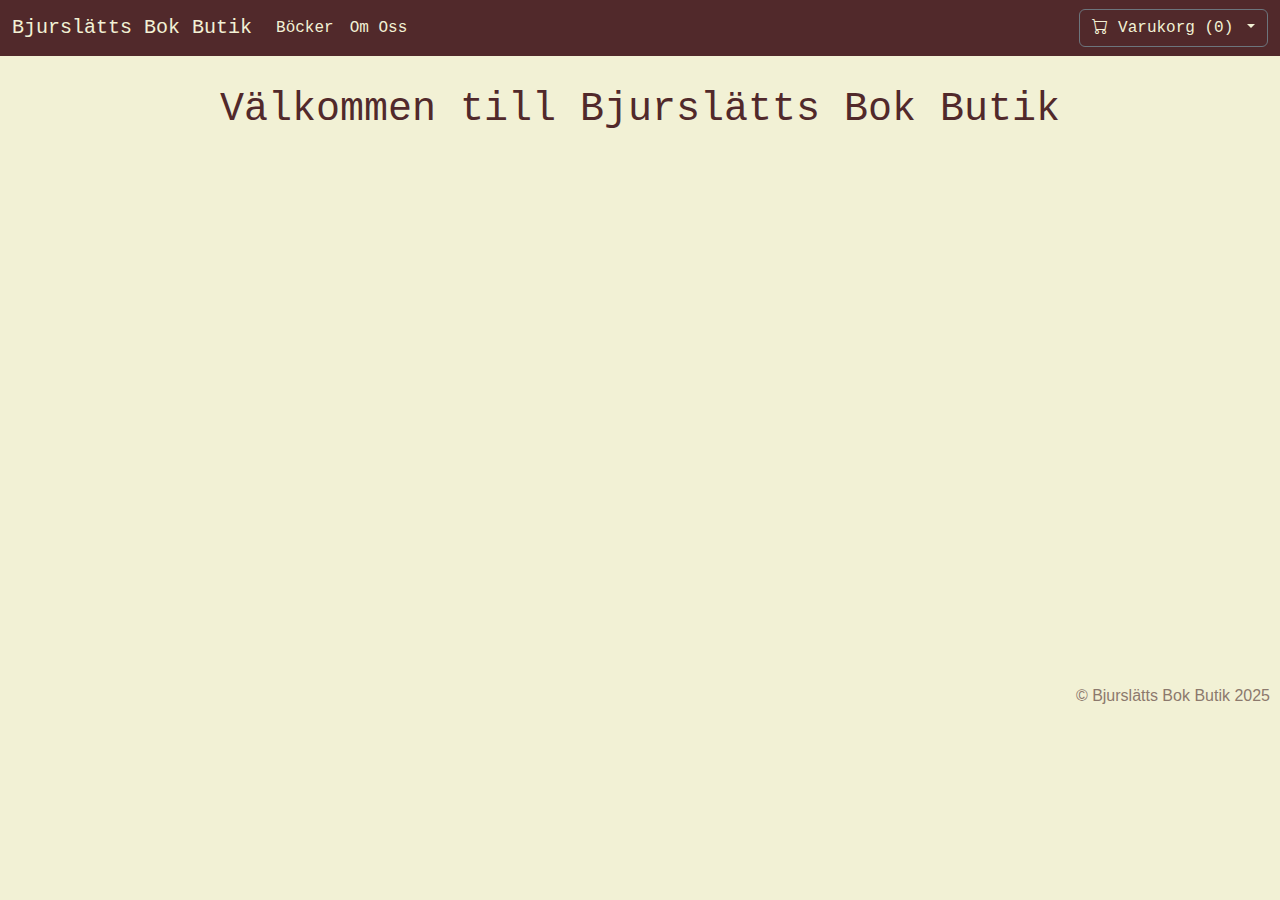
<file: index.html>
<!DOCTYPE html>
<html lang="sv">
<head>
    <meta charset="UTF-8">
    <meta name="viewport" content="width=device-width, initial-scale=1.0">
    <link href="https://cdn.jsdelivr.net/npm/bootstrap@5.3.0/dist/css/bootstrap.min.css" rel="stylesheet">
    <link href="https://cdn.jsdelivr.net/npm/bootstrap-icons/font/bootstrap-icons.css" rel="stylesheet">
    <script src="https://cdn.jsdelivr.net/npm/bootstrap@5.3.0/dist/js/bootstrap.bundle.min.js" defer></script>

    <link href="https://modigida.github.io/BookStore/css/Style.css" rel="stylesheet">
    <link href="https://modigida.github.io/BookStore/css/Footer.css" rel="stylesheet">
    <link href="https://modigida.github.io/BookStore/css/Navbar.css" rel="stylesheet">

    <title>Bjurslätts Bok Butik</title>
</head>

<body>
    <a href="#main-content" class="visually-hidden">Hoppa till huvudinnehåll</a>

    <div id="navbar-placeholder"></div>
    
    <section class="hero-text">
        <h1>Välkommen till Bjurslätts Bok Butik</h2>
    </section>

    <header>
        <div class="hero"></div>
    </header>
    
    <div id="footer-placeholder"></div>

    <script src="https://modigida.github.io/BookStore/js/NavBarScript.js" defer></script>
    <script src="https://modigida.github.io/BookStore/js/Footer.js" defer></script>
    <script src="https://modigida.github.io/BookStore/js/Books.js" defer></script>
</body>
</html>
</file>
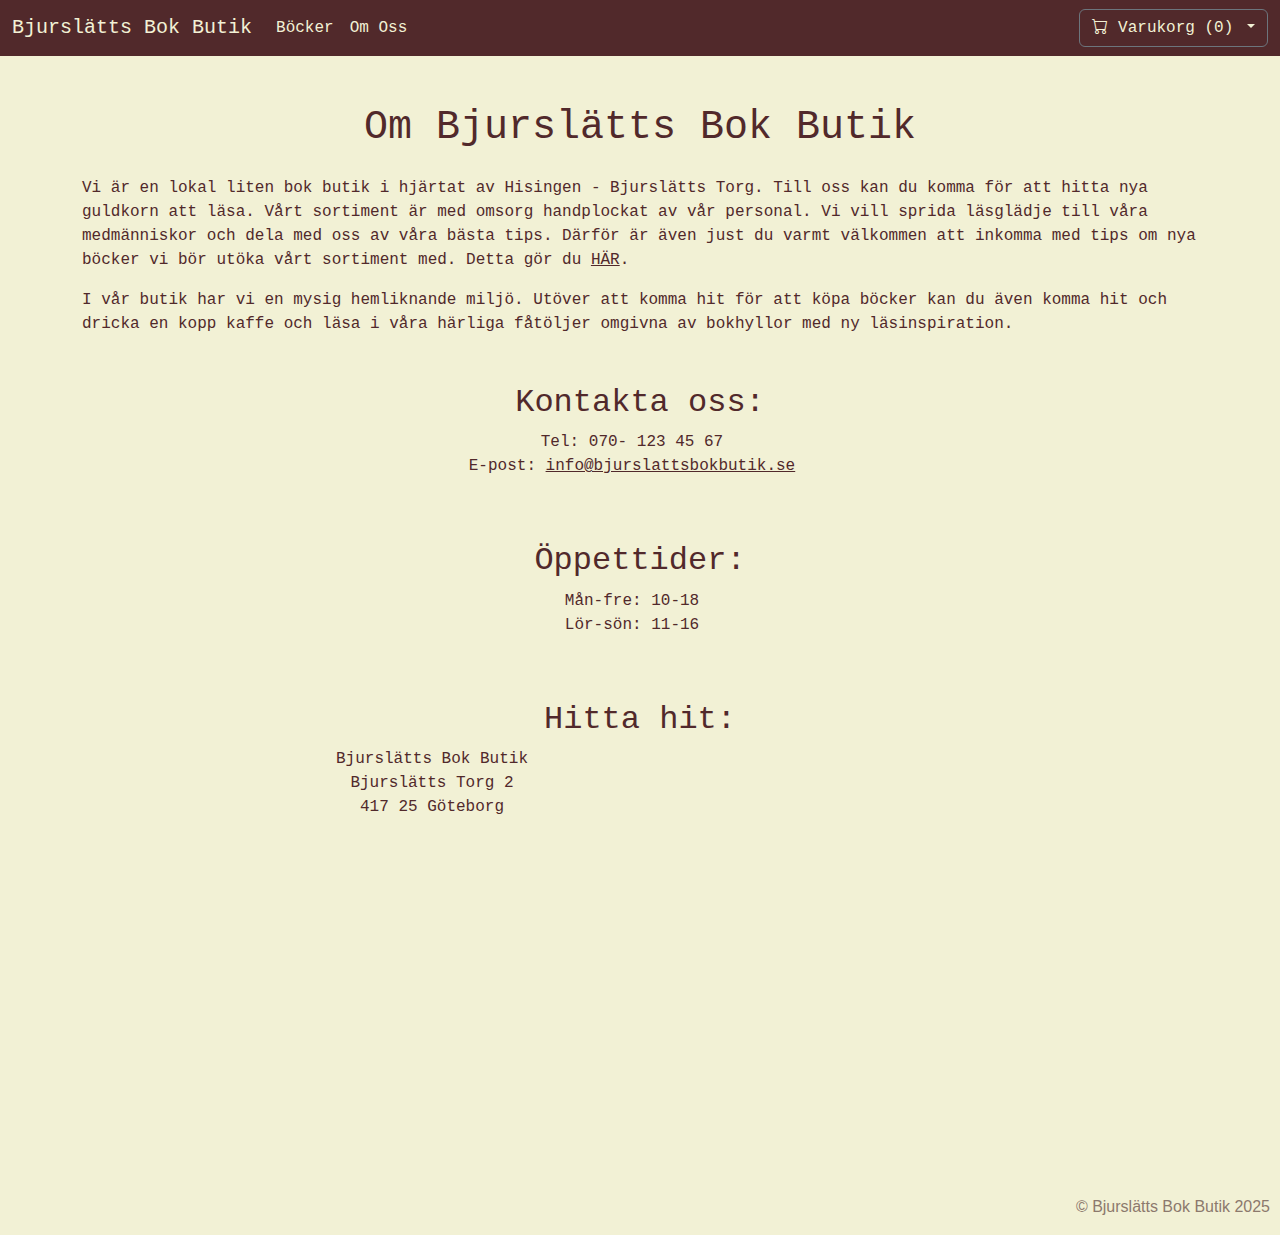
<file: About.html>
<!DOCTYPE html>
<html lang="sv">

<head>
    <meta charset="UTF-8">
    <meta name="viewport" content="width=device-width, initial-scale=1.0">
    <link href="https://cdn.jsdelivr.net/npm/bootstrap-icons/font/bootstrap-icons.css" rel="stylesheet">
    <link href="https://cdn.jsdelivr.net/npm/bootstrap@5.3.0/dist/css/bootstrap.min.css" rel="stylesheet">
    <script src="https://cdn.jsdelivr.net/npm/bootstrap@5.3.0/dist/js/bootstrap.bundle.min.js"></script>

    <link href="Style.css" rel="stylesheet">
    <link href="Footer.css" rel="stylesheet">
    <link href="Navbar.css" rel="stylesheet">

    <title>Om Oss</title>
</head>

<body>
    <div id="navbar-placeholder"></div>

    <div class="container text-center my-5">
        <h1 class="mb-4">Om Bjurslätts Bok Butik</h1>
        <p class="text-start">
            Vi är en lokal liten bok butik i hjärtat av Hisingen - Bjurslätts Torg. Till oss kan du komma
            för att hitta nya guldkorn att läsa. Vårt sortiment är med omsorg handplockat av vår personal.
            Vi vill sprida läsglädje till våra medmänniskor och dela med oss av våra bästa tips. Därför är
            även just du varmt välkommen att inkomma med tips om nya böcker vi bör utöka vårt sortiment med.
            Detta gör du <a href="#" data-bs-toggle="modal" data-bs-target="#tipsModal">HÄR</a>.
        </p>
        <p class="text-start">
            I vår butik har vi en mysig hemliknande miljö. Utöver att komma hit för att köpa böcker kan du
            även komma hit och dricka en kopp kaffe och läsa i våra härliga fåtöljer omgivna av bokhyllor med
            ny läsinspiration.
        </p>

        <main class="container my-5">
            <h2 class="mt-5">Kontakta oss:</h2>
            <div class="d-flex align-items-start justify-content-center">
                <p class="me-3">
                    Tel: 070- 123 45 67 <br />
                    E-post: <a href="mailto:info@bjurslattsbokbutik.se">info@bjurslattsbokbutik.se</a>
                </p>
            </div>
        </main>

        <main class="container my-5">
            <h2 class="mt-5">Öppettider:</h2>
            <div class="d-flex align-items-start justify-content-center">
                <p class="me-3">
                    Mån-fre: 10-18 <br />
                    Lör-sön: 11-16
                </p>
            </div>
        </main>

        <main class="container my-5">
            <h2>Hitta hit:</h2>
            <div class="d-flex align-items-start justify-content-center">
                <address class="me-3">
                    Bjurslätts Bok Butik <br />
                    Bjurslätts Torg 2 <br />
                    417 25 Göteborg
                </address>

                <div class="map-container">
                    <iframe id="map-iframe" src="" style="border:0; display: none;" allowfullscreen
                        referrerpolicy="no-referrer-when-downgrade" sandbox="allow-scripts allow-same-origin"
                        title="Google Maps - Bjurslätts Torg, Göteborg">
                    </iframe>

                </div>
            </div>
        </main>
    </div>

    <div class="modal fade" id="tipsModal" tabindex="-1" aria-labelledby="tipsModalLabel" aria-hidden="true">
        <div class="modal-dialog">
            <div class="modal-content modal-tips-content">
                <div class="modal-header">
                    <h5 class="modal-title" id="tipsModalLabel">Tipsa om en bok</h5>
                    <button type="button" class="btn-close" data-bs-dismiss="modal" aria-label="Close"></button>
                </div>
                <div class="modal-body">
                    <form id="tipsForm">
                        <div class="mb-3">
                            <label for="bookTitle" class="form-label">Bokens titel</label>
                            <input type="text" class="form-control" id="bookTitle" placeholder="Skriv bokens titel">
                        </div>
                        <div class="mb-3">
                            <label for="bookAuthor" class="form-label">Författare (valfritt)</label>
                            <input type="text" class="form-control" id="bookAuthor"
                                placeholder="Skriv författarens namn">
                        </div>
                        <div class="mb-3">
                            <label for="yourEmail" class="form-label">Din e-post (valfritt)</label>
                            <input type="email" class="form-control" id="yourEmail" placeholder="Ange din e-post">
                        </div>
                        <button type="submit" class="btn btn-primary">Skicka tips</button>
                    </form>
                </div>
            </div>
        </div>
    </div>

    <div id="footer-placeholder"></div>

    <script src="NavBarScript.js"></script>
    <script src="TipsFormScript.js"></script>
    <script src="Map.js"></script>
    <script src="Footer.js"></script>
</body>

</html>
</file>
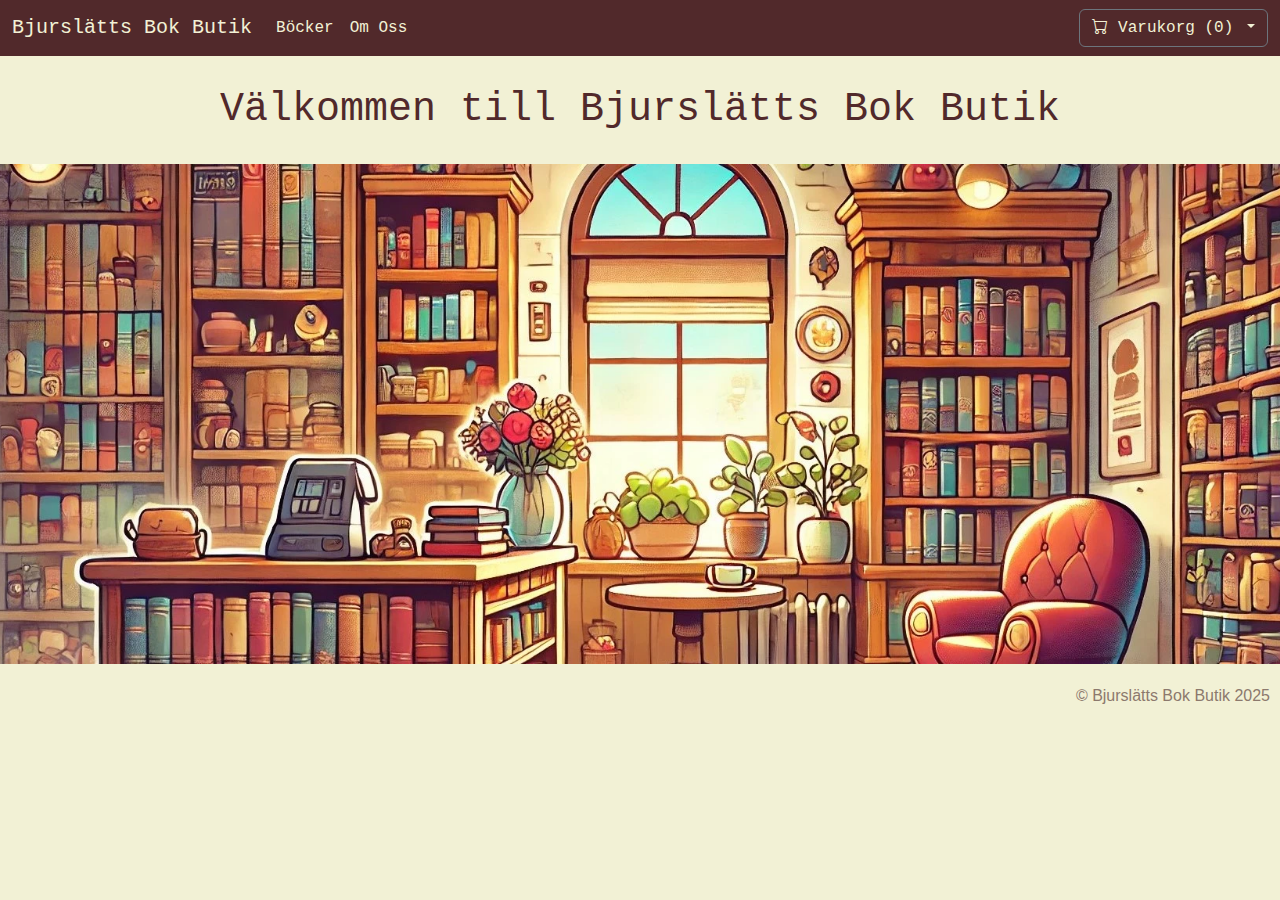
<file: temp.html>
<!DOCTYPE html>
<html lang="sv">
<head>
    <meta charset="UTF-8">
    <meta name="viewport" content="width=device-width, initial-scale=1.0">
    <link href="https://cdn.jsdelivr.net/npm/bootstrap@5.3.0/dist/css/bootstrap.min.css" rel="stylesheet">
    <link href="https://cdn.jsdelivr.net/npm/bootstrap-icons/font/bootstrap-icons.css" rel="stylesheet">
    <script src="https://cdn.jsdelivr.net/npm/bootstrap@5.3.0/dist/js/bootstrap.bundle.min.js" defer></script>

    <link href="Style.css" rel="stylesheet">
    <link href="Footer.css" rel="stylesheet">
    <link href="Navbar.css" rel="stylesheet">

    <title>Bjurslätts Bok Butik</title>
</head>

<body>
    <a href="#main-content" class="visually-hidden">Hoppa till huvudinnehåll</a>

    <div id="navbar-placeholder"></div>
    
    <section class="hero-text">
        <h1>Välkommen till Bjurslätts Bok Butik</h2>
    </section>

    <header>
        <div class="hero"></div>
    </header>
    
    <div id="footer-placeholder"></div>

    <script src="NavBarScript.js" defer></script>
    <script src="Footer.js" defer></script>
    <script src="Books.js" defer></script>
</body>
</html>
</file>
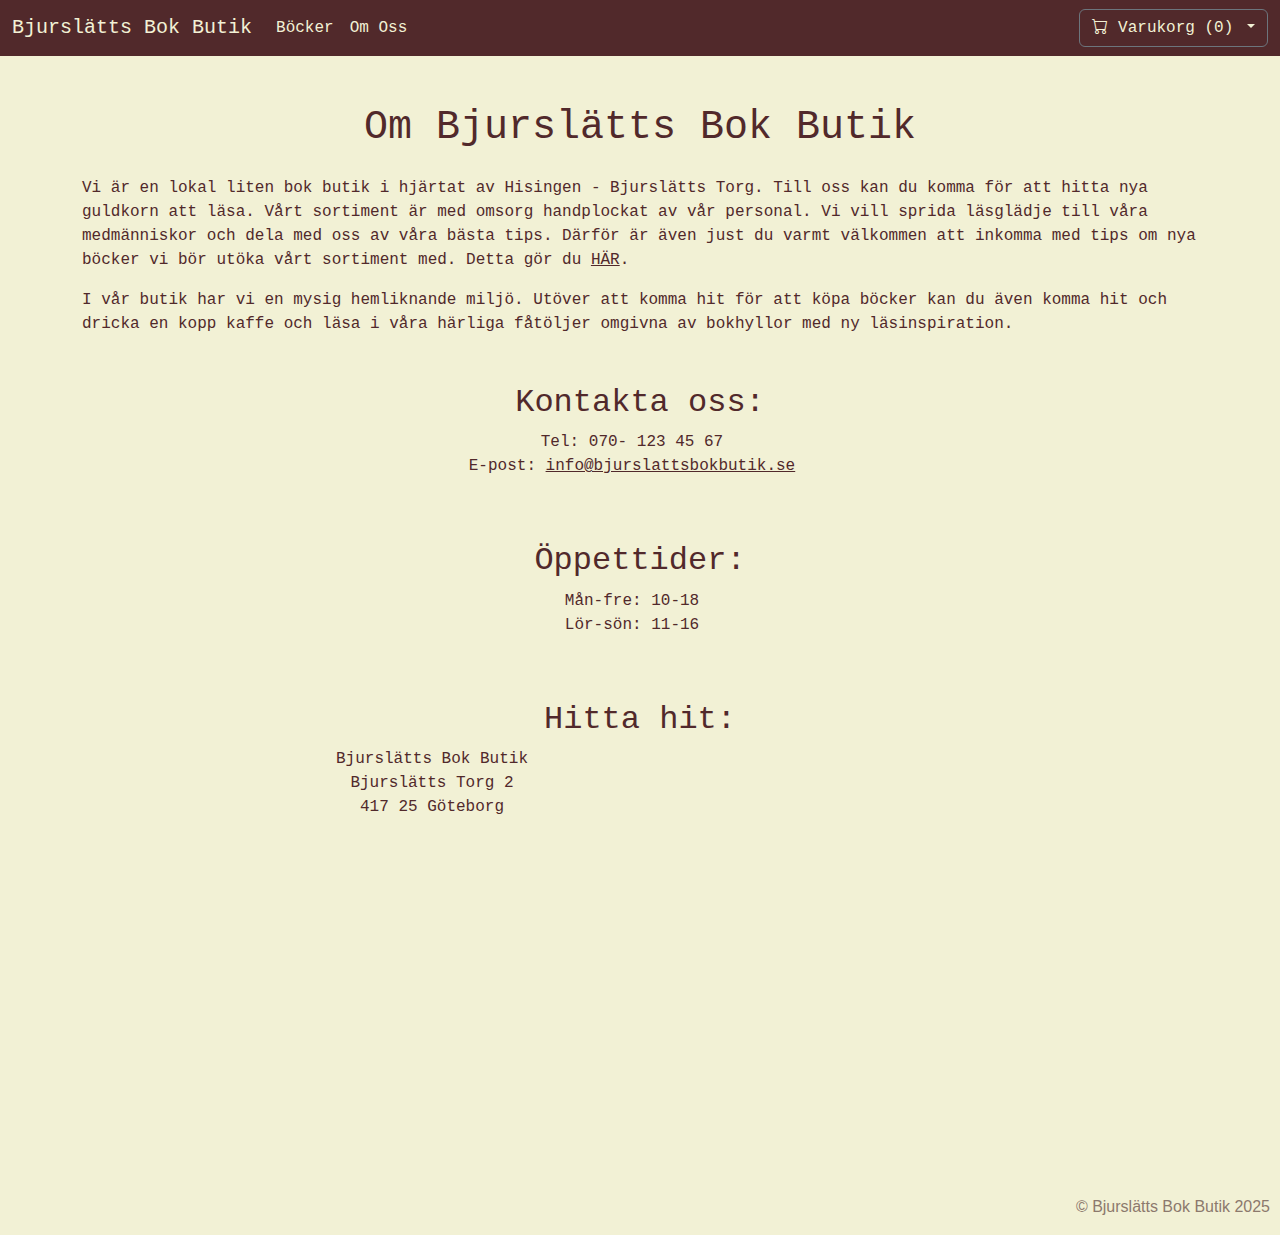
<file: html/About.html>
<!DOCTYPE html>
<html lang="sv">

<head>
    <meta charset="UTF-8">
    <meta name="viewport" content="width=device-width, initial-scale=1.0">
    <link href="https://cdn.jsdelivr.net/npm/bootstrap-icons/font/bootstrap-icons.css" rel="stylesheet">
    <link href="https://cdn.jsdelivr.net/npm/bootstrap@5.3.0/dist/css/bootstrap.min.css" rel="stylesheet">
    <script src="https://cdn.jsdelivr.net/npm/bootstrap@5.3.0/dist/js/bootstrap.bundle.min.js"></script>

    <link href="/css/Style.css" rel="stylesheet">
    <link href="/css/Footer.css" rel="stylesheet">
    <link href="/css/Navbar.css" rel="stylesheet">

    <title>Om Oss</title>
</head>

<body>
    <div id="navbar-placeholder"></div>

    <div class="container text-center my-5">
        <h1 class="mb-4">Om Bjurslätts Bok Butik</h1>
        <p class="text-start">
            Vi är en lokal liten bok butik i hjärtat av Hisingen - Bjurslätts Torg. Till oss kan du komma
            för att hitta nya guldkorn att läsa. Vårt sortiment är med omsorg handplockat av vår personal.
            Vi vill sprida läsglädje till våra medmänniskor och dela med oss av våra bästa tips. Därför är
            även just du varmt välkommen att inkomma med tips om nya böcker vi bör utöka vårt sortiment med.
            Detta gör du <a href="#" data-bs-toggle="modal" data-bs-target="#tipsModal">HÄR</a>.
        </p>
        <p class="text-start">
            I vår butik har vi en mysig hemliknande miljö. Utöver att komma hit för att köpa böcker kan du
            även komma hit och dricka en kopp kaffe och läsa i våra härliga fåtöljer omgivna av bokhyllor med
            ny läsinspiration.
        </p>

        <main class="container my-5">
            <h2 class="mt-5">Kontakta oss:</h2>
            <div class="d-flex align-items-start justify-content-center">
                <p class="me-3">
                    Tel: 070- 123 45 67 <br />
                    E-post: <a href="mailto:info@bjurslattsbokbutik.se">info@bjurslattsbokbutik.se</a>
                </p>
            </div>
        </main>

        <main class="container my-5">
            <h2 class="mt-5">Öppettider:</h2>
            <div class="d-flex align-items-start justify-content-center">
                <p class="me-3">
                    Mån-fre: 10-18 <br />
                    Lör-sön: 11-16
                </p>
            </div>
        </main>

        <main class="container my-5">
            <h2>Hitta hit:</h2>
            <div class="d-flex align-items-start justify-content-center">
                <address class="me-3">
                    Bjurslätts Bok Butik <br />
                    Bjurslätts Torg 2 <br />
                    417 25 Göteborg
                </address>

                <div class="map-container">
                    <iframe id="map-iframe" src="" style="border:0; display: none;" allowfullscreen
                        referrerpolicy="no-referrer-when-downgrade" sandbox="allow-scripts allow-same-origin"
                        title="Google Maps - Bjurslätts Torg, Göteborg">
                    </iframe>

                </div>
            </div>
        </main>
    </div>

    <div class="modal fade" id="tipsModal" tabindex="-1" aria-labelledby="tipsModalLabel" aria-hidden="true">
        <div class="modal-dialog">
            <div class="modal-content modal-tips-content">
                <div class="modal-header">
                    <h5 class="modal-title" id="tipsModalLabel">Tipsa om en bok</h5>
                    <button type="button" class="btn-close" data-bs-dismiss="modal" aria-label="Close"></button>
                </div>
                <div class="modal-body">
                    <form id="tipsForm">
                        <div class="mb-3">
                            <label for="bookTitle" class="form-label">Bokens titel</label>
                            <input type="text" class="form-control" id="bookTitle" placeholder="Skriv bokens titel">
                        </div>
                        <div class="mb-3">
                            <label for="bookAuthor" class="form-label">Författare (valfritt)</label>
                            <input type="text" class="form-control" id="bookAuthor"
                                placeholder="Skriv författarens namn">
                        </div>
                        <div class="mb-3">
                            <label for="yourEmail" class="form-label">Din e-post (valfritt)</label>
                            <input type="email" class="form-control" id="yourEmail" placeholder="Ange din e-post">
                        </div>
                        <button type="submit" class="btn btn-primary">Skicka tips</button>
                    </form>
                </div>
            </div>
        </div>
    </div>

    <div id="footer-placeholder"></div>

    <script src="/js/NavBarScript.js"></script>
    <script src="/js/TipsFormScript.js"></script>
    <script src="/js/Map.js"></script>
    <script src="/js/Footer.js"></script>
</body>

</html>
</file>
<file: Style.css>
body {
    background-color: #F2F1D5;
    color: #51292B;
    font-family: 'Courier New', Courier, monospace;
}

a {
    color: #51292B;
}

.hero {
    background-image: url("https://modigida.github.io/BookStore/Images/BookStoreHeroImage.webp");
    background-size: cover;
    background-position: center;
    height: 500px;
    position: relative;
}

.hero-text {
    text-align: center;
    margin-top: 30px;
    margin-bottom: 30px;
    font-size: 1.5rem;
}

h1 {
    text-align: center;
    width: 100%;
}

.d-flex {
    justify-content: flex-start;
}

#loading-container .spinner-border {
    color: #51292B !important;
    width: 5rem;
    height: 5rem;
    border-width: 0.3em;
}

.card {
    background-color: transparent;
    border: none; 
}

.card-body {
    display: flex;
    text-align: center;
    display: flex;
}

.card-title {
    margin-top: 10px; 
    text-align: center;
    font-size: 1.5rem; 
    color: #51292B;
}

.card-img-top {
    height: 250px;
    width: auto;
    object-fit: contain;
}

.book-item {
    cursor: pointer;
}

.modal .modal-book-content .modal-body,
.modal .modal-book-content .modal-footer {
    background-color: #F2F1D5;
    color: #51292B;
}

.modal .modal-book-content .modal-header {
    background-color: #51292B;
    color: #F2F1D5;
}

.modal-header {
    border-color: #51292B;
}

.btn-close {
    filter: invert(1);
}

.modal-footer {
    border-color: transparent;
}

.modal .modal-footer .btn {
    background-color: #F2F1D5;
    border-color: #51292B;
    color: #51292B;
}

.modal .modal-tips-content .modal-body {
    background-color: #F2F1D5;
    color: #51292B;
}

.modal .modal-tips-content .modal-header {
    background-color: #51292B;
    color: #F2F1D5;
}

.modal-header {
    border-color: #51292B;
}

.modal .modal-body input {
    background-color: #F2F1D5;
    border: 1px solid #51292B;
    color: #51292B;
    padding: 8px;
}

.modal .modal-body input:focus,
.modal .modal-body input:hover,
.modal .modal-body input:active{
    box-shadow: none;
}

.modal .modal-body .btn {
    background-color: #F2F1D5;
    border-color: #51292B;
    color: #51292B;
}

.modal .modal-body .alert {
    background-color: #F2F1D5 !important;
    border-color: #51292B !important;
    color: #51292B !important;
}


.map-container {
    width: 100%;
    max-width: 400px;
    aspect-ratio: 1 / 1; 
    position: relative;
}

#map-iframe, #map-placeholder {
    width: 100%;
    height: 100%;
    position: absolute;
    top: 0;
    left: 0;
}

@media (max-width: 768px) {
    .hero-text h1 {
        font-size: 1.5rem;
    }
    .hero {
        height: 200px;
    }
}
</file>
<file: Footer.css>
.footer {
    color: #8C796D;
    font-family: 'Arial', sans-serif;
    text-align: right;
    margin-top: 20px;
    margin-right: 10px;
}
</file>
<file: Navbar.css>
.navbar {
    background-color: #51292B !important;
}

.navbar .navbar-brand {
    color: #F2F1D5 !important;
}

.navbar .nav-link {
    color: #F2F1D5 !important;
}

.navbar .dropdown-toggle {
    color: #F2F1D5;
}

.navbar-toggler {
    background-color: #51292B;
    border: 2px solid #F2F1D5;
    border-radius: 5px;
    padding: 0.5rem;
}

.navbar-toggler-icon {
    background-image: url('data:image/svg+xml;charset=UTF8,%3Csvg xmlns%3D%22http%3A//www.w3.org/2000/svg%22 width%3D%2230%22 height%3D%2230%22 viewBox%3D%220 0 30 30%22%3E%3Cpath stroke%3D%22%23F2F1D5%22 stroke-width%3D%222%22 stroke-linecap%3D%22round%22 stroke-miterlimit%3D%2210%22 d%3D%22M4 7h22M4 15h22M4 23h22%22/%3E%3C/svg%3E');
}

.navbar-toggler:focus, 
    .navbar-toggler:active {
        outline: none;
        box-shadow: none;
    }

    #cart-dropdown {
        background-color: #51292B;
        border: 1px solid #F2F1D5;
        border-radius: 0.5rem;
        padding: 0.8rem;
    }

    #cart-dropdown li {
        color: #F2F1D5;
    }

    #empty-cart-message {
        font-style: italic;
        font-size: 1rem;
        color: #F2F1D5;
    }

    #cart-dropdown .dropdown-divider {
        border-color: #F2F1D5;
    }

    #cart-dropdown .dropdown-header {
        font-weight: bold;
        font-size: 1.2rem;
        color: #F2F1D5;
    }

.cart-title {
    margin-right: 20px;
  }
  
  .dropdown-item:hover,
  .dropdown-item:focus,
  .dropdown-item:active {
    background-color: transparent !important;
  }
  
.dropdown-item .d-flex .btn {
    color: #F2F1D5;
    border-color: #F2F1D5;;
}

.dropdown-item .d-flex .btn:hover,
.dropdown-item .d-flex .btn:focus,
.dropdown-item .d-flex .btn:active {
    background-color: transparent !important;
}

@media (min-width: 992px) {
    .dropdown-menu {
        right: 0 !important;
        left: auto !important;
    }
}

@media (max-width: 991.98px) {
    .dropdown-menu {
        left: 0 !important;
        right: auto !important; 
    }
}
</file>
<file: css/Style.css>
body {
    background-color: #F2F1D5;
    color: #51292B;
    font-family: 'Courier New', Courier, monospace;
}

a {
    color: #51292B;
}

.hero {
    background-image: url("Images/BookStoreHeroImage.webp");
    background-size: cover;
    background-position: center;
    height: 500px;
    position: relative;
}

.hero-text {
    text-align: center;
    margin-top: 30px;
    margin-bottom: 30px;
    font-size: 1.5rem;
}

h1 {
    text-align: center;
    width: 100%;
}

.d-flex {
    justify-content: flex-start;
}

#loading-container .spinner-border {
    color: #51292B !important;
    width: 5rem;
    height: 5rem;
    border-width: 0.3em;
}

.card {
    background-color: transparent;
    border: none; 
}

.card-body {
    display: flex;
    text-align: center;
    display: flex;
}

.card-title {
    margin-top: 10px; 
    text-align: center;
    font-size: 1.5rem; 
    color: #51292B;
}

.card-img-top {
    height: 250px;
    width: auto;
    object-fit: contain;
}

.book-item {
    cursor: pointer;
}

.modal .modal-book-content .modal-body,
.modal .modal-book-content .modal-footer {
    background-color: #F2F1D5;
    color: #51292B;
}

.modal .modal-book-content .modal-header {
    background-color: #51292B;
    color: #F2F1D5;
}

.modal-header {
    border-color: #51292B;
}

.btn-close {
    filter: invert(1);
}

.modal-footer {
    border-color: transparent;
}

.modal .modal-footer .btn {
    background-color: #F2F1D5;
    border-color: #51292B;
    color: #51292B;
}

.modal .modal-tips-content .modal-body {
    background-color: #F2F1D5;
    color: #51292B;
}

.modal .modal-tips-content .modal-header {
    background-color: #51292B;
    color: #F2F1D5;
}

.modal-header {
    border-color: #51292B;
}

.modal .modal-body input {
    background-color: #F2F1D5;
    border: 1px solid #51292B;
    color: #51292B;
    padding: 8px;
}

.modal .modal-body input:focus,
.modal .modal-body input:hover,
.modal .modal-body input:active{
    box-shadow: none;
}

.modal .modal-body .btn {
    background-color: #F2F1D5;
    border-color: #51292B;
    color: #51292B;
}

.modal .modal-body .alert {
    background-color: #F2F1D5 !important;
    border-color: #51292B !important;
    color: #51292B !important;
}


.map-container {
    width: 100%;
    max-width: 400px;
    aspect-ratio: 1 / 1; 
    position: relative;
}

#map-iframe, #map-placeholder {
    width: 100%;
    height: 100%;
    position: absolute;
    top: 0;
    left: 0;
}

@media (max-width: 768px) {
    .hero-text h1 {
        font-size: 1.5rem;
    }
    .hero {
        height: 200px;
    }
}
</file>
<file: css/Footer.css>
.footer {
    color: #8C796D;
    font-family: 'Arial', sans-serif;
    text-align: right;
    margin-top: 20px;
    margin-right: 10px;
}
</file>
<file: css/Navbar.css>
.navbar {
    background-color: #51292B !important;
}

.navbar .navbar-brand {
    color: #F2F1D5 !important;
}

.navbar .nav-link {
    color: #F2F1D5 !important;
}

.navbar .dropdown-toggle {
    color: #F2F1D5;
}

.navbar-toggler {
    background-color: #51292B;
    border: 2px solid #F2F1D5;
    border-radius: 5px;
    padding: 0.5rem;
}

.navbar-toggler-icon {
    background-image: url('data:image/svg+xml;charset=UTF8,%3Csvg xmlns%3D%22http%3A//www.w3.org/2000/svg%22 width%3D%2230%22 height%3D%2230%22 viewBox%3D%220 0 30 30%22%3E%3Cpath stroke%3D%22%23F2F1D5%22 stroke-width%3D%222%22 stroke-linecap%3D%22round%22 stroke-miterlimit%3D%2210%22 d%3D%22M4 7h22M4 15h22M4 23h22%22/%3E%3C/svg%3E');
}

.navbar-toggler:focus, 
    .navbar-toggler:active {
        outline: none;
        box-shadow: none;
    }

    #cart-dropdown {
        background-color: #51292B;
        border: 1px solid #F2F1D5;
        border-radius: 0.5rem;
        padding: 0.8rem;
    }

    #cart-dropdown li {
        color: #F2F1D5;
    }

    #empty-cart-message {
        font-style: italic;
        font-size: 1rem;
        color: #F2F1D5;
    }

    #cart-dropdown .dropdown-divider {
        border-color: #F2F1D5;
    }

    #cart-dropdown .dropdown-header {
        font-weight: bold;
        font-size: 1.2rem;
        color: #F2F1D5;
    }

.cart-title {
    margin-right: 20px;
  }
  
  .dropdown-item:hover,
  .dropdown-item:focus,
  .dropdown-item:active {
    background-color: transparent !important;
  }
  
.dropdown-item .d-flex .btn {
    color: #F2F1D5;
    border-color: #F2F1D5;;
}

.dropdown-item .d-flex .btn:hover,
.dropdown-item .d-flex .btn:focus,
.dropdown-item .d-flex .btn:active {
    background-color: transparent !important;
}

@media (min-width: 992px) {
    .dropdown-menu {
        right: 0 !important;
        left: auto !important;
    }
}

@media (max-width: 991.98px) {
    .dropdown-menu {
        left: 0 !important;
        right: auto !important; 
    }
}
</file>
